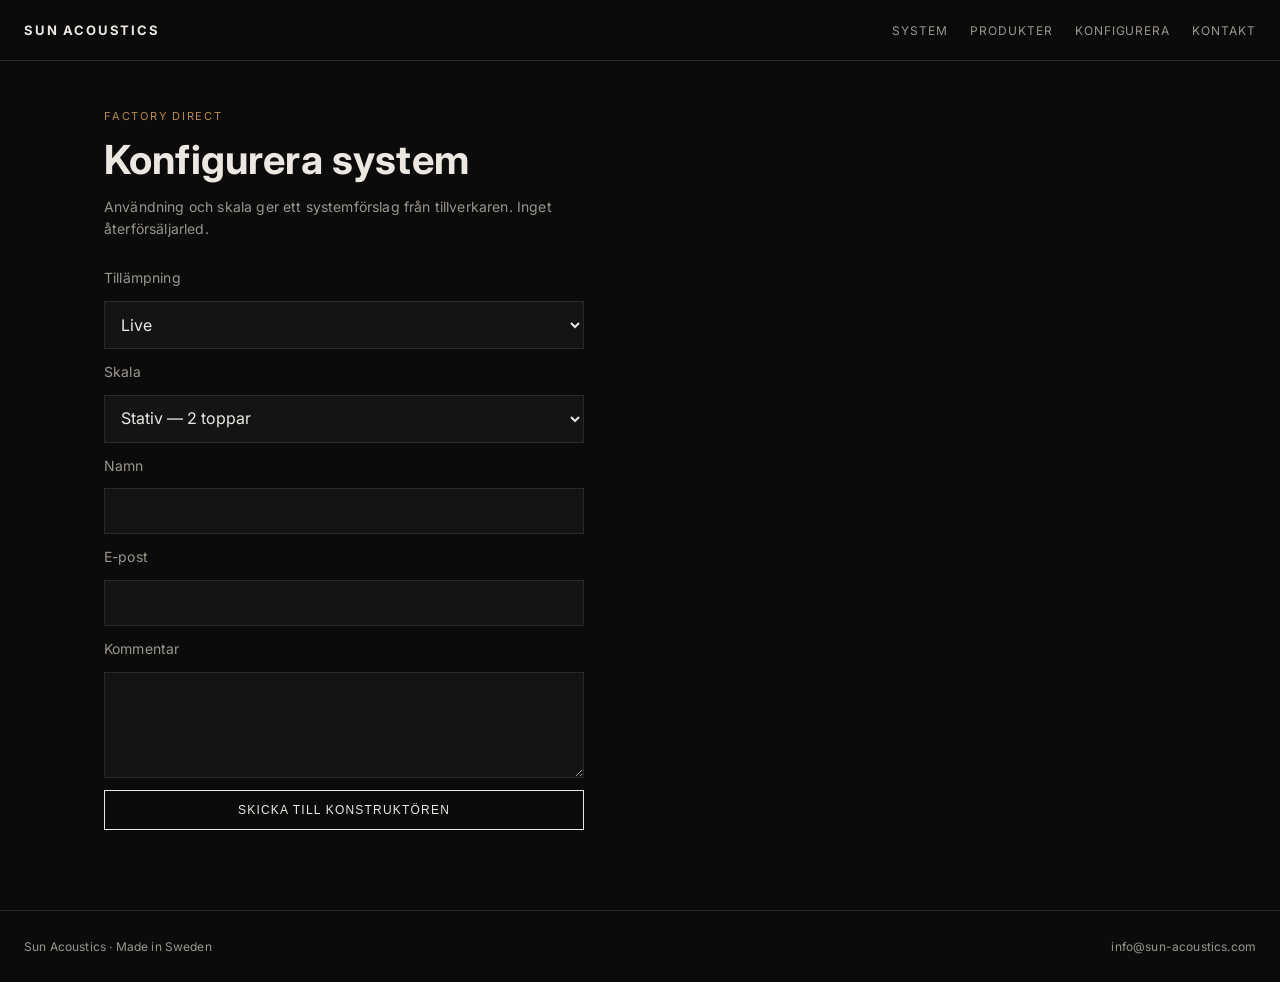
<file: configure.html>
<!DOCTYPE html>
<html lang="sv">
<head>
  <meta charset="utf-8">
  <meta name="viewport" content="width=device-width, initial-scale=1">
  <title>Konfigurera — Sun Acoustics</title>
  <link href="https://fonts.googleapis.com/css2?family=Inter:wght@400;500;600;700&display=swap" rel="stylesheet">
  <link rel="stylesheet" href="styles.css">
</head>
<body>
  <header>
    <a class="logo" href="index.html">SUN ACOUSTICS</a>
    <nav>
      <a href="index.html">System</a>
      <a href="products.html">Produkter</a>
      <a href="configure.html">Konfigurera</a>
      <a href="contact.html">Kontakt</a>
    </nav>
  </header>
  <main class="wrap" style="padding:48px 24px 80px;">
    <div class="kicker">Factory direct</div>
    <h1 style="font-size:40px;margin-bottom:12px;">Konfigurera system</h1>
    <p class="muted" style="margin-bottom:28px;max-width:52ch;">Användning och skala ger ett systemförslag från tillverkaren. Inget återförsäljarled.</p>
    <form action="mailto:info@sun-acoustics.com" method="post" enctype="text/plain">
      <label class="muted">Tillämpning</label>
      <select name="application">
        <option>Live</option>
        <option>Klubb</option>
        <option>Installation</option>
        <option>Fast system / privat</option>
      </select>
      <label class="muted">Skala</label>
      <select name="scale">
        <option>Stativ — 2 toppar</option>
        <option>Liten rigg — 2 toppar + 2 × SA-S15</option>
        <option>Medium — toppar + SA-S18 / SA-215</option>
        <option>Större — flera stackar</option>
      </select>
      <label class="muted">Namn</label>
      <input name="name" required>
      <label class="muted">E-post</label>
      <input type="email" name="email" required>
      <label class="muted">Kommentar</label>
      <textarea name="note" rows="4"></textarea>
      <button class="btn" type="submit">Skicka till konstruktören</button>
    </form>
  </main>
  <footer>
    <span>Sun Acoustics · Made in Sweden</span>
    <a href="mailto:info@sun-acoustics.com">info@sun-acoustics.com</a>
  </footer>
</body>
</html>
</file>
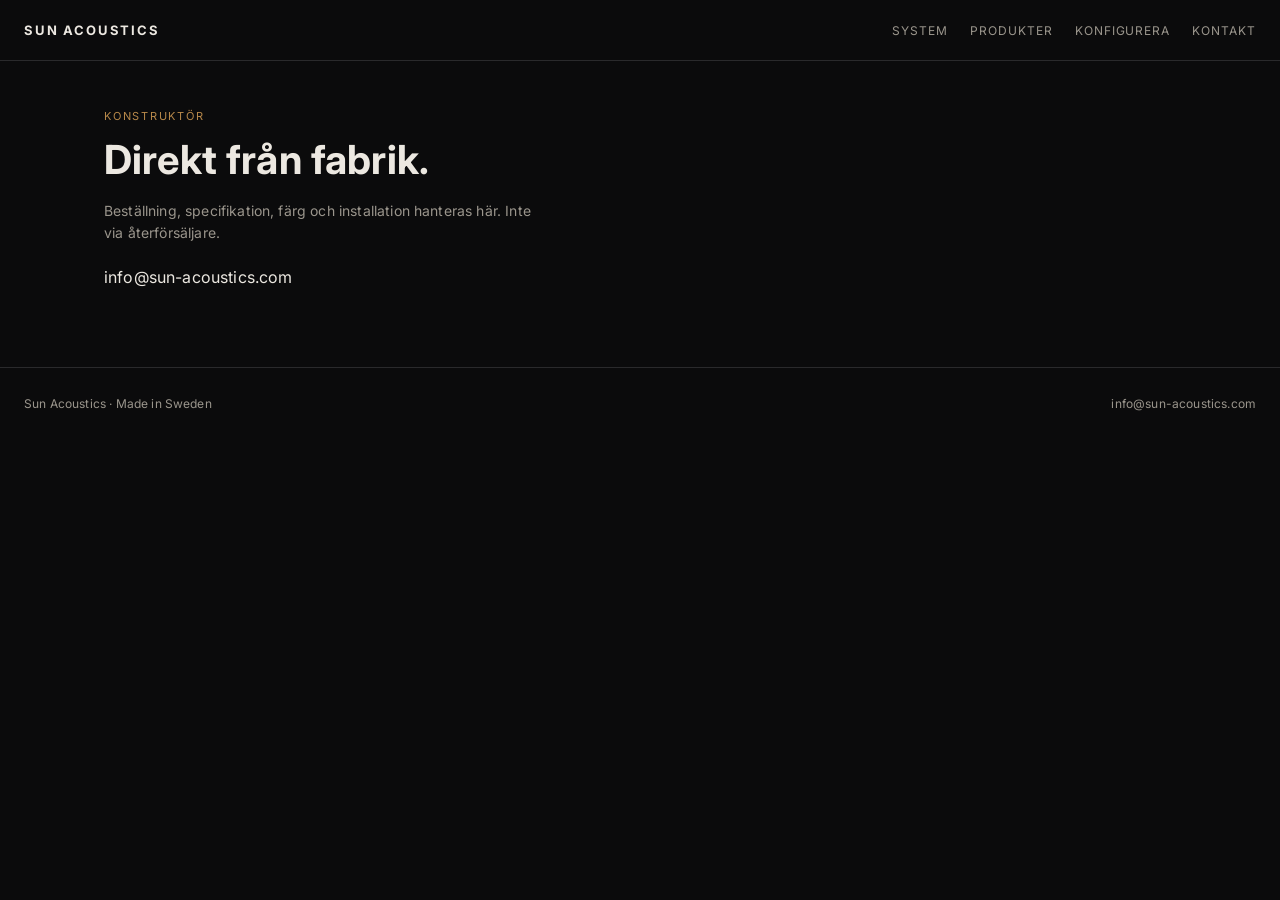
<file: contact.html>
<!DOCTYPE html>
<html lang="sv">
<head>
  <meta charset="utf-8">
  <meta name="viewport" content="width=device-width, initial-scale=1">
  <title>Kontakt — Sun Acoustics</title>
  <link href="https://fonts.googleapis.com/css2?family=Inter:wght@400;500;600;700&display=swap" rel="stylesheet">
  <link rel="stylesheet" href="styles.css">
</head>
<body>
  <header>
    <a class="logo" href="index.html">SUN ACOUSTICS</a>
    <nav>
      <a href="index.html">System</a>
      <a href="products.html">Produkter</a>
      <a href="configure.html">Konfigurera</a>
      <a href="contact.html">Kontakt</a>
    </nav>
  </header>
  <main class="wrap" style="padding:48px 24px 80px;">
    <div class="kicker">Konstruktör</div>
    <h1 style="font-size:40px;margin-bottom:16px;">Direkt från fabrik.</h1>
    <p class="muted" style="max-width:48ch;margin-bottom:24px;">Beställning, specifikation, färg och installation hanteras här. Inte via återförsäljare.</p>
    <p><a href="mailto:info@sun-acoustics.com">info@sun-acoustics.com</a></p>
  </main>
  <footer>
    <span>Sun Acoustics · Made in Sweden</span>
    <a href="mailto:info@sun-acoustics.com">info@sun-acoustics.com</a>
  </footer>
</body>
</html>
</file>
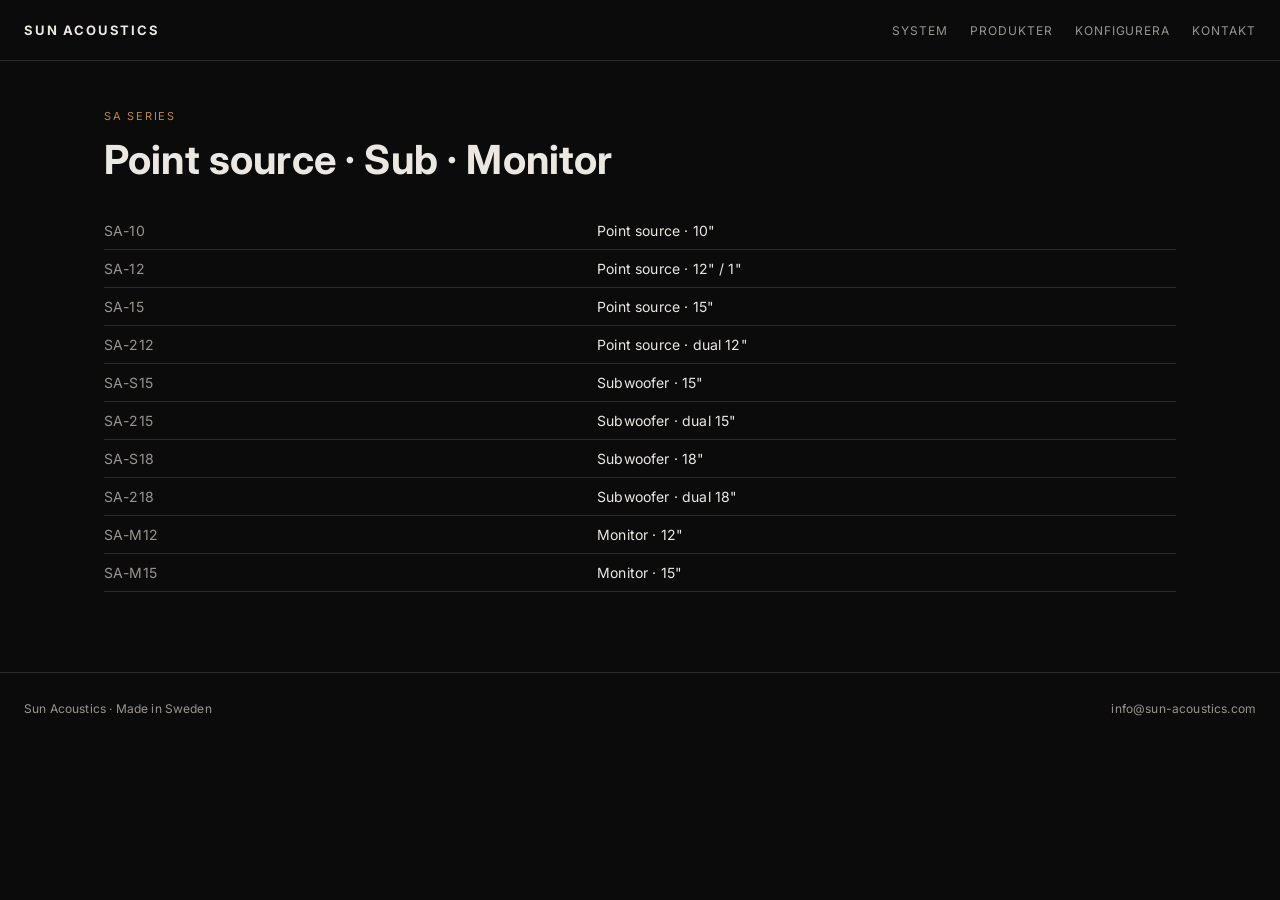
<file: products.html>
<!DOCTYPE html>
<html lang="sv">
<head>
  <meta charset="utf-8">
  <meta name="viewport" content="width=device-width, initial-scale=1">
  <title>Produkter — Sun Acoustics</title>
  <link href="https://fonts.googleapis.com/css2?family=Inter:wght@400;500;600;700&display=swap" rel="stylesheet">
  <link rel="stylesheet" href="styles.css">
</head>
<body>
  <header>
    <a class="logo" href="index.html">SUN ACOUSTICS</a>
    <nav>
      <a href="index.html">System</a>
      <a href="products.html">Produkter</a>
      <a href="configure.html">Konfigurera</a>
      <a href="contact.html">Kontakt</a>
    </nav>
  </header>
  <main class="wrap" style="padding:48px 24px 80px;">
    <div class="kicker">SA Series</div>
    <h1 style="font-size:40px;margin-bottom:28px;">Point source · Sub · Monitor</h1>
    <table class="spec">
      <tr><th>SA-10</th><td>Point source · 10"</td></tr>
      <tr><th><a href="sa-12.html">SA-12</a></th><td>Point source · 12" / 1"</td></tr>
      <tr><th>SA-15</th><td>Point source · 15"</td></tr>
      <tr><th>SA-212</th><td>Point source · dual 12"</td></tr>
      <tr><th><a href="sa-s15.html">SA-S15</a></th><td>Subwoofer · 15"</td></tr>
      <tr><th>SA-215</th><td>Subwoofer · dual 15"</td></tr>
      <tr><th>SA-S18</th><td>Subwoofer · 18"</td></tr>
      <tr><th>SA-218</th><td>Subwoofer · dual 18"</td></tr>
      <tr><th>SA-M12</th><td>Monitor · 12"</td></tr>
      <tr><th>SA-M15</th><td>Monitor · 15"</td></tr>
    </table>
  </main>
  <footer>
    <span>Sun Acoustics · Made in Sweden</span>
    <a href="mailto:info@sun-acoustics.com">info@sun-acoustics.com</a>
  </footer>
</body>
</html>
</file>
<file: styles.css>
:root {
  --bg: #0b0b0c;
  --bg-2: #141416;
  --line: #2a2a2c;
  --text: #ece8e1;
  --muted: #9a958c;
  --accent: #b8894a;
  --max: 1120px;
}
* { box-sizing: border-box; margin: 0; padding: 0; }
html, body { background: var(--bg); color: var(--text); font-family: Inter, Helvetica Neue, Arial, sans-serif; letter-spacing: 0.01em; }
a { color: inherit; text-decoration: none; }
img { max-width: 100%; display: block; }
.wrap { max-width: var(--max); margin: 0 auto; padding: 0 24px; }
header {
  display: flex; justify-content: space-between; align-items: center;
  padding: 22px 24px; border-bottom: 1px solid var(--line);
  position: sticky; top: 0; background: rgba(11,11,12,.92); z-index: 10;
}
.logo { font-weight: 700; letter-spacing: .14em; font-size: 13px; }
nav { display: flex; gap: 22px; font-size: 12px; color: var(--muted); letter-spacing: .08em; text-transform: uppercase; }
nav a:hover { color: var(--text); }
.hero { padding: 72px 0 48px; display: grid; grid-template-columns: 1fr 1fr; gap: 48px; align-items: center; }
.hero h1 { font-size: clamp(32px, 5vw, 56px); font-weight: 600; line-height: 1.05; }
.hero p { margin-top: 18px; color: var(--muted); max-width: 42ch; line-height: 1.5; }
.hero img { width: 100%; background: #111; }
.cta { display: flex; gap: 12px; margin-top: 28px; flex-wrap: wrap; }
.btn {
  border: 1px solid var(--text); padding: 12px 18px; font-size: 12px;
  letter-spacing: .1em; text-transform: uppercase;
}
.btn.ghost { border-color: var(--line); color: var(--muted); }
.section { padding: 64px 0; border-top: 1px solid var(--line); }
.kicker { font-size: 11px; letter-spacing: .16em; text-transform: uppercase; color: var(--accent); margin-bottom: 12px; }
.grid-3 { display: grid; grid-template-columns: repeat(3, 1fr); gap: 18px; }
.card { background: var(--bg-2); border: 1px solid var(--line); padding: 22px; }
.card h3 { font-size: 16px; margin-bottom: 8px; }
.card p, .muted { color: var(--muted); font-size: 14px; line-height: 1.55; }
.product-row { display: grid; grid-template-columns: 1.1fr .9fr; gap: 40px; align-items: start; }
.spec { width: 100%; border-collapse: collapse; margin-top: 20px; font-size: 14px; }
.spec th, .spec td { text-align: left; padding: 10px 0; border-bottom: 1px solid var(--line); font-weight: 400; }
.spec th { color: var(--muted); width: 46%; }
.tba { color: var(--muted); font-style: italic; }
footer { border-top: 1px solid var(--line); padding: 28px 24px; color: var(--muted); font-size: 12px; display: flex; justify-content: space-between; }
form { display: grid; gap: 12px; max-width: 480px; }
input, select, textarea {
  background: var(--bg-2); border: 1px solid var(--line); color: var(--text);
  padding: 12px; font: inherit;
}
button.btn { background: transparent; color: var(--text); cursor: pointer; }
@media (max-width: 800px) {
  .hero, .product-row, .grid-3 { grid-template-columns: 1fr; }
  nav { display: none; }
}
</file>
